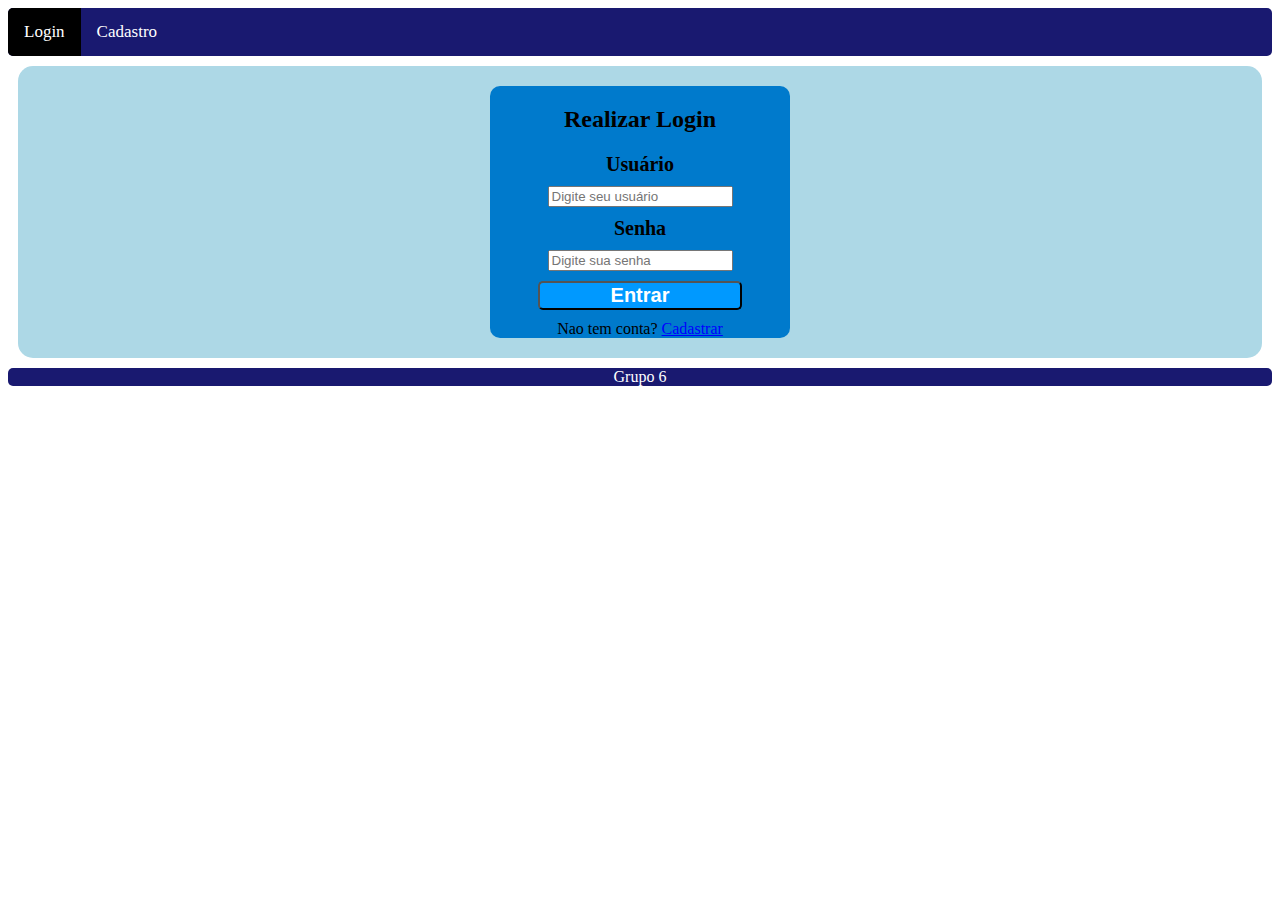
<file: index.html>
<!DOCTYPE html>
<html lang="pt">
<head>
	<title>Rolling Tetris | Grupo 06</title>
	<meta charset="UTF-8">
	<meta http-equiv="refresh" content="0; url=login.html">
	<link rel="icon" href="imagens/tetris.png">
</head>
<body>
</body>
</html>
</file>
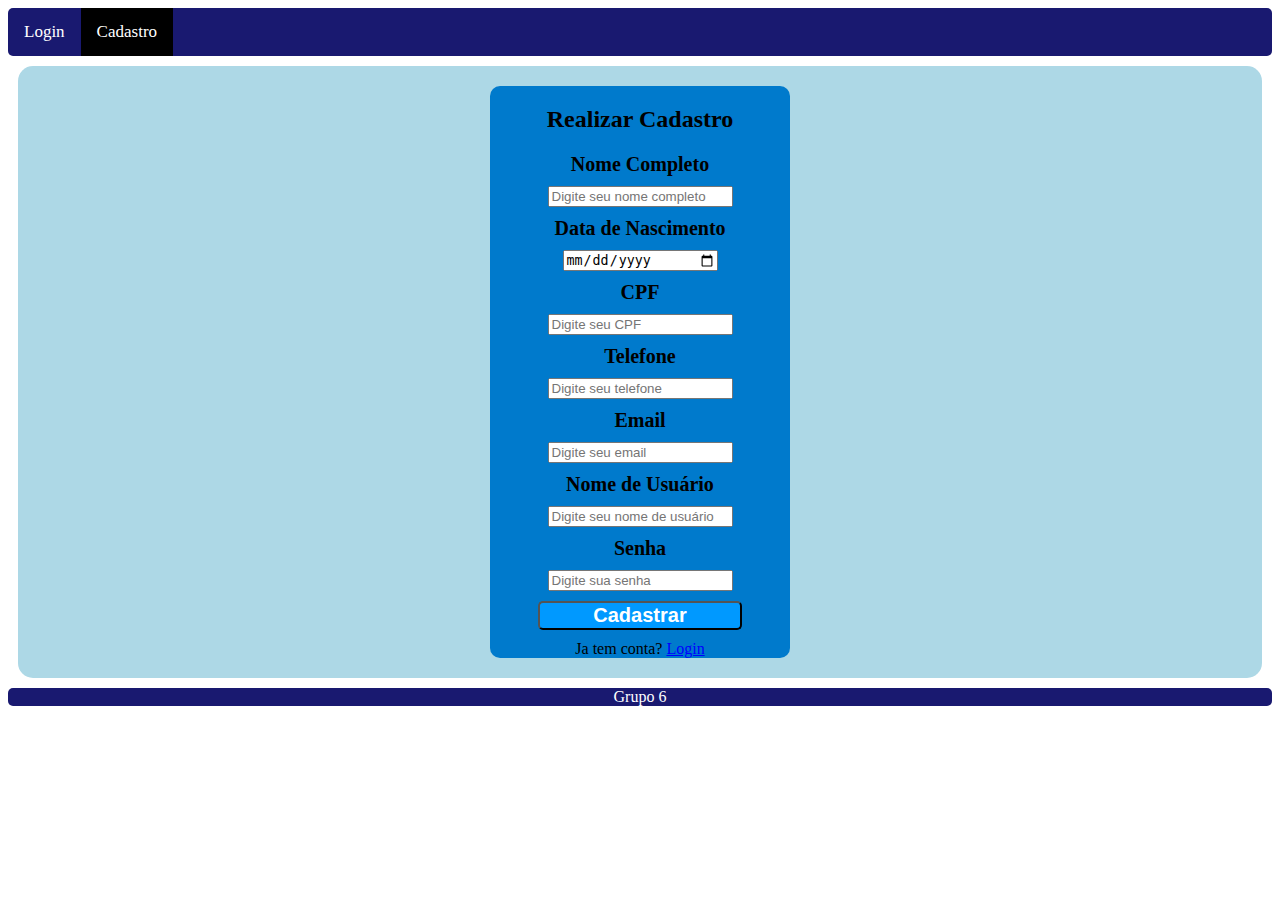
<file: cadastro.html>
<!DOCTYPE html>
<html lang="pt">
<head>
	<title>Rolling Tetris Cadastro | Grupo 06</title>
	<meta charset="UTF-8">
	<link rel="stylesheet" type="text/css" href="css/mystyle.css"/>
	<link rel="icon" href="imagens/tetris.png">
</head>
<body>
	<header> 
		<div class="topnav">
            <a href="login.html">Login</a>
            <a class = "active" href="cadastro.html">Cadastro</a>
	    </div>
	</header>
	
    <section class="login">
        <div class="login">
            <h2>Realizar Cadastro</h2>
            <form style="display: inline" action="jogar.html" method="POST">
                <label for="nome">Nome Completo</label><br/>
                <input type="text" id="nome" name="nome" placeholder="Digite seu nome completo"><br/>
                <label for="data">Data de Nascimento</label><br/>
                <input style="width:50%" type="date" id="data" name="data"><br/>
                <label for="cpf">CPF</label><br/>
                <input type="text" id="cpf" name="cpf" placeholder="Digite seu CPF"><br/>
                <label for="telefone">Telefone</label><br/>
                <input type="text" id="telefone" name="telefone" placeholder="Digite seu telefone"><br/>
                <label for="email">Email</label><br/>
                <input type="email" id="email" name="email" placeholder="Digite seu email"><br/>
                <label for="usuario">Nome de Usuário</label><br/>
                <input type="text" id="usuario" name="usuario" placeholder="Digite seu nome de usuário"><br/>
                <label for="senha">Senha</label><br/>
                <input type="password" id="senha" name="senha" placeholder="Digite sua senha"><br/>
                <button type="submit" class="buttonmenor">Cadastrar</button>
            </form>
            <br>Ja tem conta? <a href="login.html" class="cadlog">Login</a>
        </div>
    </section>


	<footer id="credito">
		Grupo 6
	</footer>

</body>
</html>
</file>
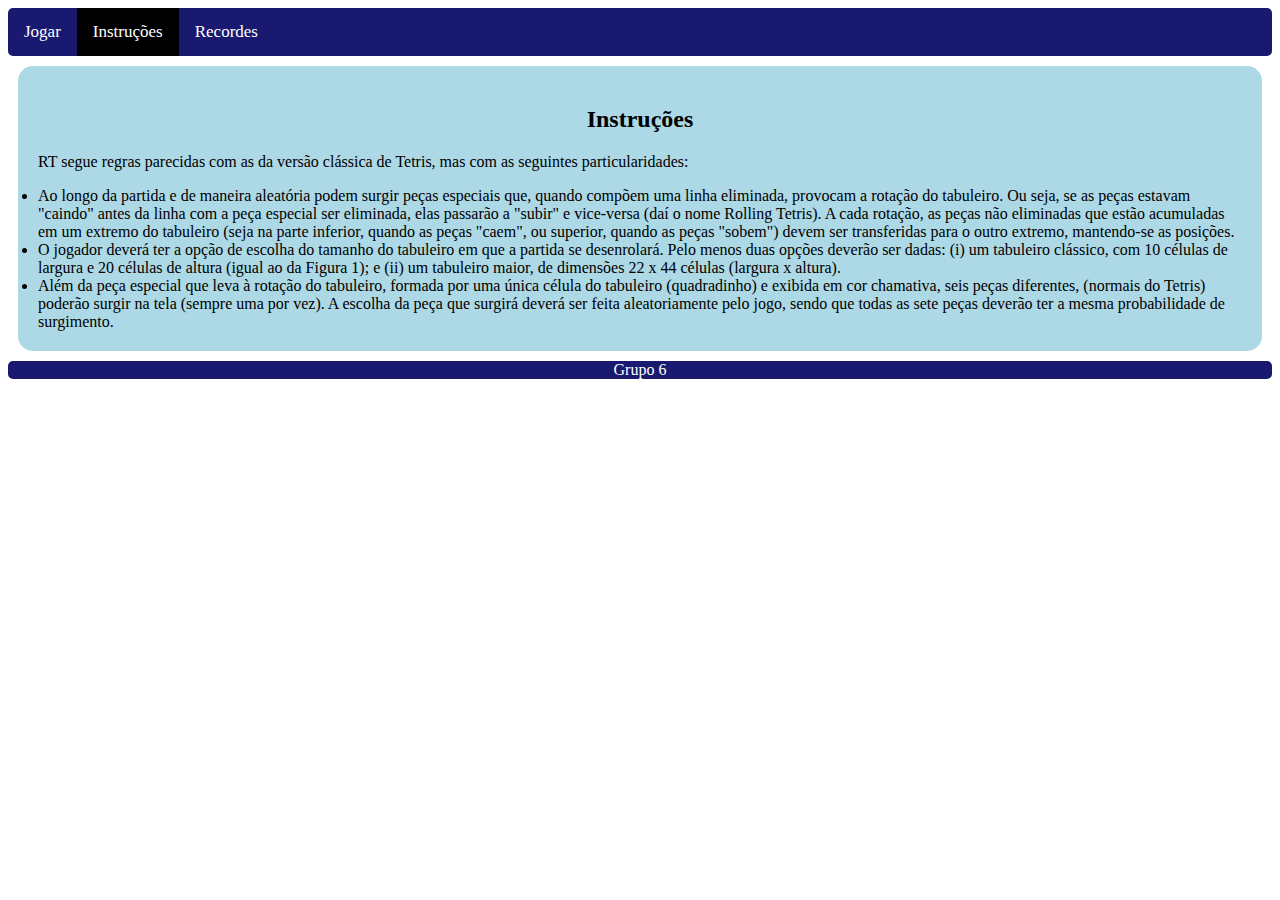
<file: instrucoes.html>
<!DOCTYPE html>
<html lang="pt">
<head>
	<title>Rolling Tetris Instruções | Grupo 06</title>
	<meta charset="UTF-8">
	<link rel="stylesheet" type="text/css" href="css/mystyle.css"/>
	<link rel="icon" href="imagens/tetris.png">
</head>
<body>
	<header> 
			<div class="topnav">
		  <a href="jogar.html">Jogar</a>
		  <a class="active" href="instrucoes.html">Instruções</a>
		  <a href="recordes.html">Recordes</a>
	</div>
	</header>
	
	<section class="Regras">
		<h2>Instruções</h2>
		<p>
	RT segue regras parecidas com as da versão clássica de Tetris, mas com as seguintes particularidades:
		</p>
	<li>
			Ao longo da partida e de maneira aleatória podem surgir peças especiais que, quando compõem uma linha
		eliminada, provocam a rotação do tabuleiro. Ou seja, se as peças estavam "caindo" antes da linha com a
		peça especial ser eliminada, elas passarão a "subir" e vice-versa (daí o nome Rolling Tetris). A cada
	    rotação, as peças não eliminadas que estão acumuladas em um extremo do tabuleiro (seja na parte inferior,
		quando as peças "caem", ou superior, quando as peças "sobem") devem ser transferidas para o outro 
		extremo, mantendo-se as posições.
	</li>
	<li>
		O jogador deverá ter a opção de escolha do tamanho do tabuleiro em que a partida se desenrolará.
		Pelo menos duas opções deverão ser dadas: (i) um tabuleiro clássico, com 10 células de largura e 20 
		células de altura (igual ao da Figura 1); e (ii) um tabuleiro maior, de dimensões 22 x 44 células 
		(largura x altura).
	</li>
	<li>
		Além da peça especial que leva à rotação do tabuleiro, formada por uma única célula do tabuleiro
		(quadradinho) e exibida em cor chamativa, seis peças diferentes, (normais do Tetris)
		poderão surgir na tela (sempre uma por vez). A escolha da peça que surgirá deverá ser feita 
		aleatoriamente pelo jogo, sendo que todas as sete peças deverão ter a mesma probabilidade de surgimento.
	</li>
		
	</section>
	
	<footer id="credito">
		Grupo 6
	</footer>
	

</body>
</html>
</file>
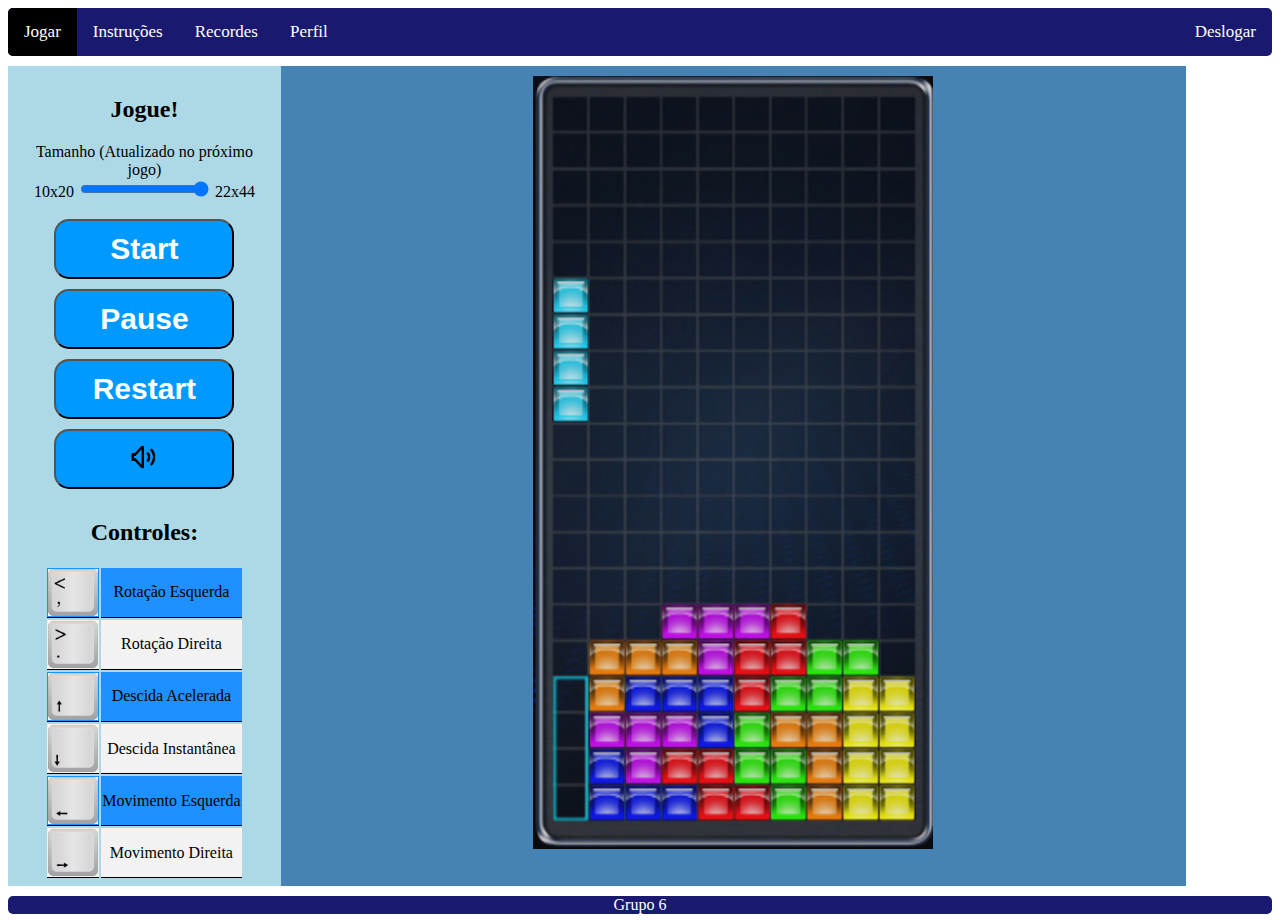
<file: jogar.html>
<!DOCTYPE html>
<html lang="pt">
<head>
	<title>Rolling Tetris Play Game | Grupo 06</title>
	<meta charset="UTF-8">
	<link rel="stylesheet" type="text/css" href="css/mystyle.css"/>
	<link rel="icon" href="imagens/tetris.png">
</head>
<body>

	<header>
		<div class="topnav">
		    <a class="active" href="jogar.html">Jogar</a>
		    <a href="instrucoes.html">Instruções</a>
			<a href="recordes.html">Recordes</a>
			<a href="perfil.html">Perfil</a>
			<a style="float:right" href="index.html">Deslogar</a>
            </form>
	   </div>
	</header>

	<div class="row">
		<div class="button-collumn">
			<h2>Jogue!</h2>
			Tamanho
			(Atualizado no próximo jogo)
			<br/>
			10x20
			<input type="range" id="tamanho" min="0" max="1">
			22x44
			<br/>
			<br/>
			<button class="button">Start</button>
			<br>
			<button class="button">Pause</button>
			<br>
			<button class="button">Restart</button>
			<br>
			<button class="button"> <img class="button-send" src="imagens/icon_speaker_on.png" alt="icon_speaker_on" /> </button>
			<h2>Controles:</h2>
			<table>
				<tr><td><img class="controle" src="imagens/less.png" alt="rotesq"/></td><td>Rotação Esquerda</td></tr>
				<tr><td><img class="controle" src="imagens/greater.png" alt="rotdir"/></td><td>Rotação Direita</td></tr>
				<tr><td><img class="controle" src="imagens/up.png" alt="downfast"/></td><td>Descida Acelerada</td></tr>
				<tr><td><img class="controle" src="imagens/down.png" alt="downinsta"/></td><td>Descida Instantânea</td></tr>
				<tr><td><img class="controle" src="imagens/left.png" alt="movesq"/></td><td>Movimento Esquerda</td></tr>
				<tr><td><img class="controle" src="imagens/right.png" alt="movdir"/></td><td>Movimento Direita</td></tr>
			</table>

		</div>
		
		<div class="jogo">
			<img class="displayed" src="imagens/Tetris_Board.png" alt="tetris"/>
		</div>
	</div>
	
	<footer id="credito">
		Grupo 6
	</footer>
	
</body>
</html>
</file>
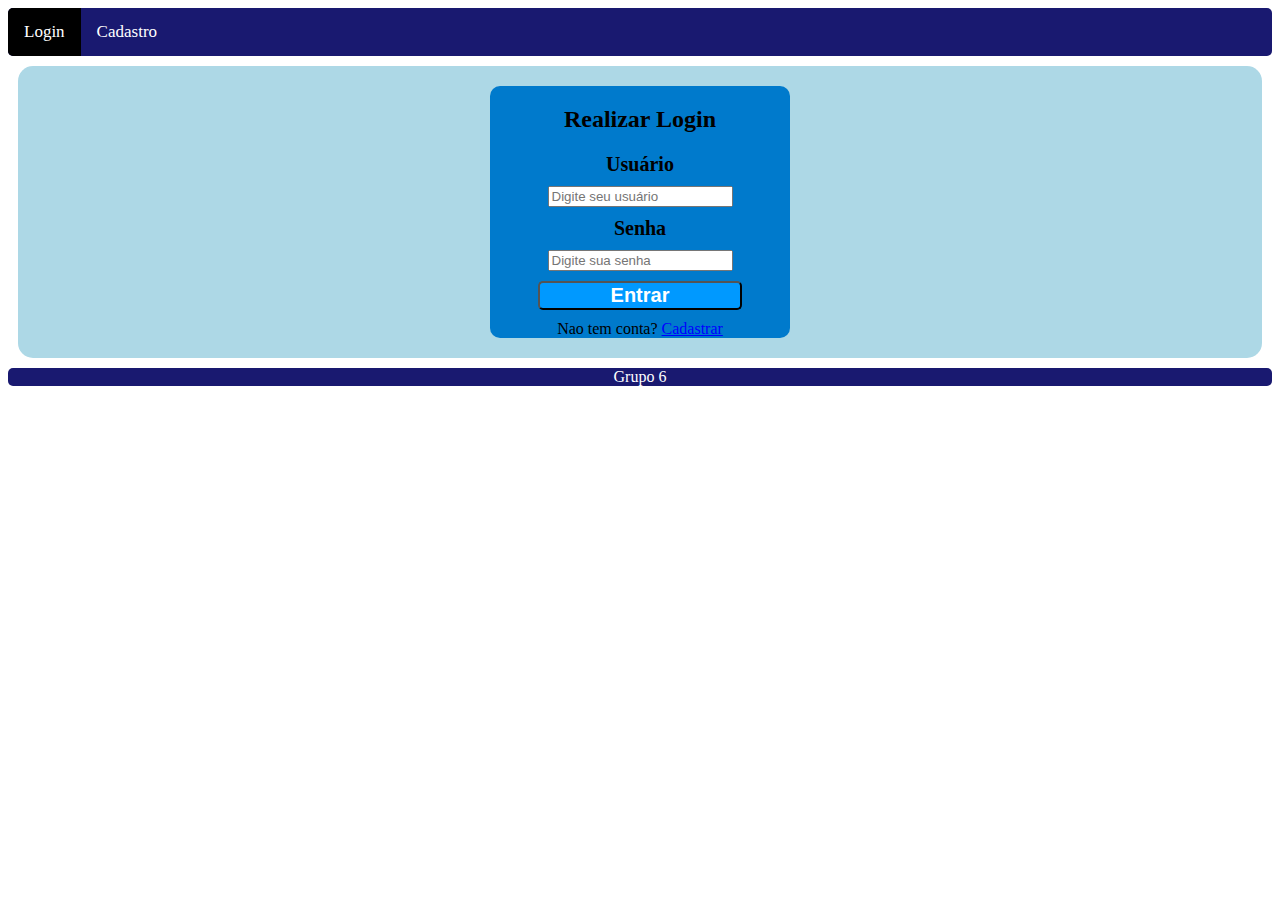
<file: login.html>
<!DOCTYPE html>
<html lang="pt">
<head>
	<title>Rolling Tetris Login | Grupo 06</title>
	<meta charset="UTF-8">
	<link rel="stylesheet" type="text/css" href="css/mystyle.css"/>
	<link rel="icon" href="imagens/tetris.png">
</head>
<body class="login">
	<header> 
		<div class="topnav">
            <a class="active" href="login.html">Login</a>
            <a href="cadastro.html">Cadastro</a>
	    </div>
	</header>
    
    <section class="login">
        <div class="login">
            <h2>Realizar Login</h2>
            <form style="display: inline" action="jogar.html" method="POST">
                <label for="usuario">Usuário</label><br/>
                <input type="text" id="usuario" name="usuario" placeholder="Digite seu usuário"><br/>
                <label for="senha">Senha</label><br/>
                <input type="password" id="senha" name="senha" placeholder="Digite sua senha"><br/>
                <button type="submit" class="buttonmenor">Entrar</button>
            </form>
            <br>Nao tem conta? <a href="cadastro.html" class="cadlog">Cadastrar</a>
        </div>
    </section>

	<footer id="credito">
		Grupo 6
	</footer>
	

</body>
</html>
</file>
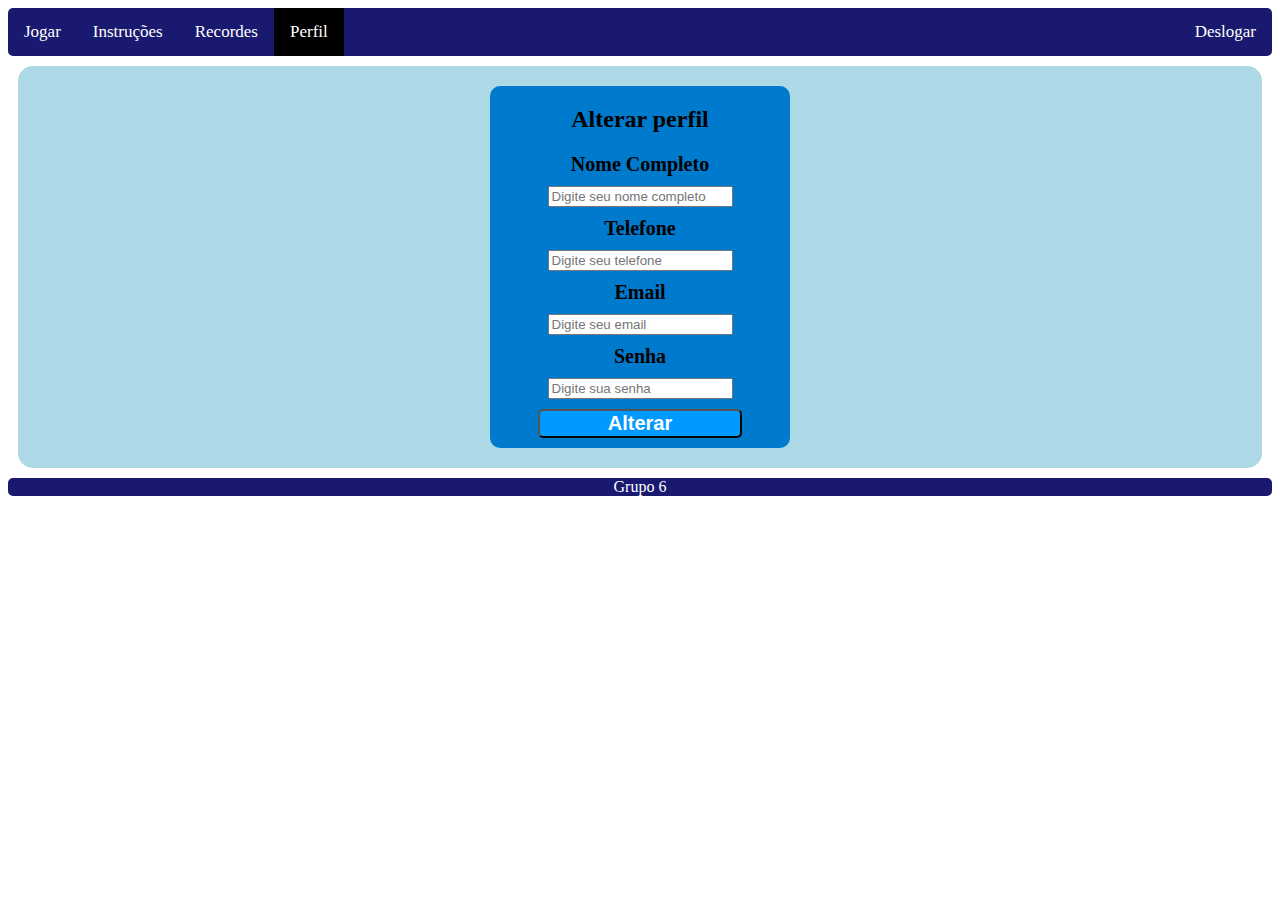
<file: perfil.html>
<!DOCTYPE html>
<html lang="pt">
<head>
	<title>Rolling Tetris Alterar perfil | Grupo 06</title>
	<meta charset="UTF-8">
	<link rel="stylesheet" type="text/css" href="css/mystyle.css"/>
	<link rel="icon" href="imagens/tetris.png">
</head>
<body>
	<header> 
		<div class="topnav">
            <a href="jogar.html">Jogar</a>
            <a href="instrucoes.html">Instruções</a>
            <a href="recordes.html">Recordes</a>
            <a class="active" href="perfil.html">Perfil</a>
            <a style="float:right" href="index.html">Deslogar</a>
	    </div>
	</header>
	
    <section class="login">
        <div class="login">
            <h2>Alterar perfil</h2>
            <form style="display: inline" action="jogar.html" method="POST">
                <label for="nome">Nome Completo</label><br/>
                <input type="text" id="nome" name="nome" placeholder="Digite seu nome completo"><br/>
                <label for="telefone">Telefone</label><br/>
                <input type="text" id="telefone" name="telefone" placeholder="Digite seu telefone"><br/>
                <label for="email">Email</label><br/>
                <input type="email" id="email" name="email" placeholder="Digite seu email"><br/>
                <label for="senha">Senha</label><br/>
                <input type="password" id="senha" name="senha" placeholder="Digite sua senha"><br/>
                <button class="buttonmenor">Alterar</button>
            </form>
        </div>

    </section>


	<footer id="credito">
		Grupo 6
	</footer>

</body>
</html>
</file>
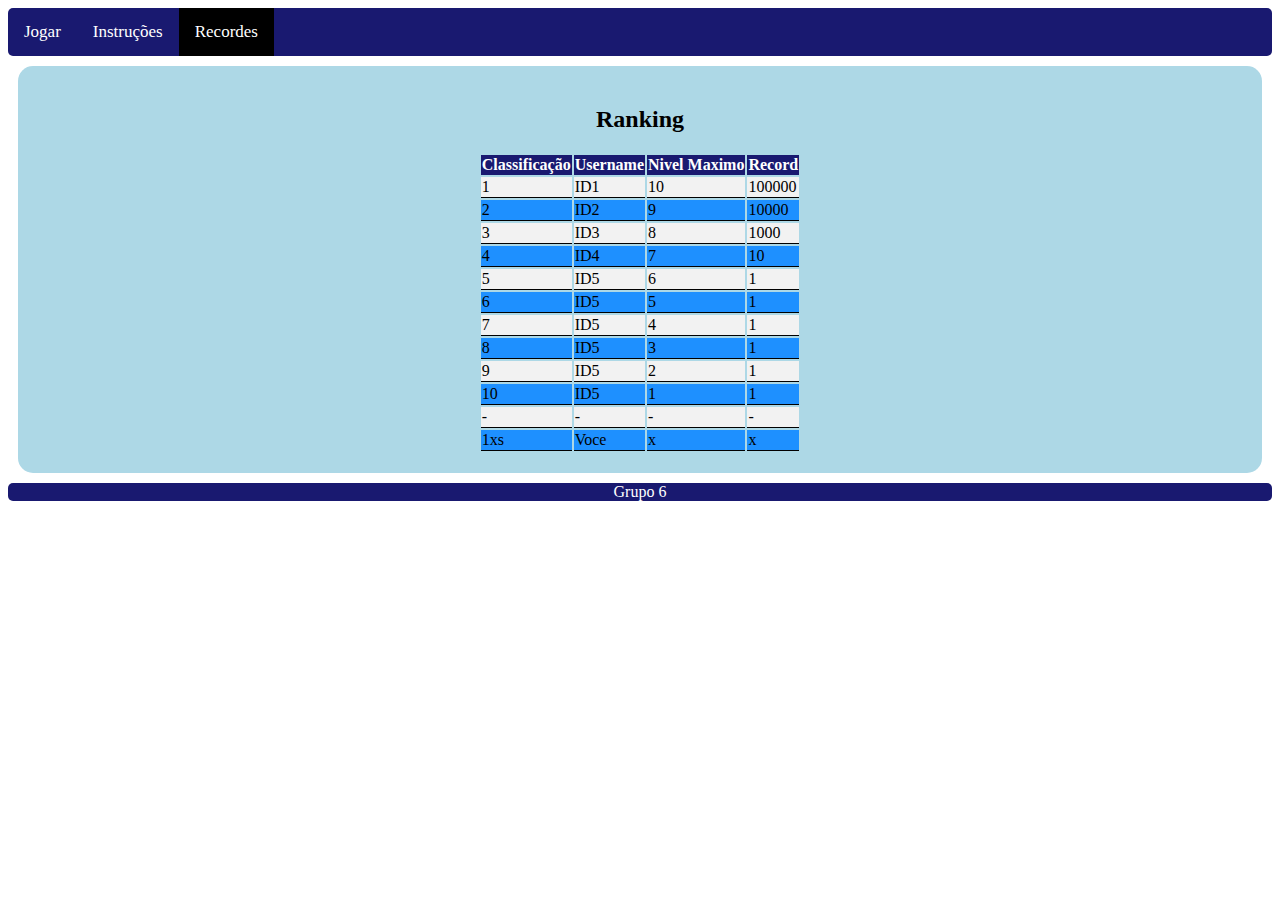
<file: recordes.html>
<!DOCTYPE html>
<html lang="pt">
<head>
	<title>Rolling Tetris Recordes | Grupo 06</title>
	<meta charset="UTF-8">
	<link rel="stylesheet" type="text/css" href="css/mystyle.css"/>
	<link rel="icon" href="imagens/tetris.png">
</head>
<body>
	<header>
			<div class="topnav">
		  <a href="jogar.html">Jogar</a>
		  <a href="instrucoes.html">Instruções</a>
		  <a class="active" href="recordes.html">Recordes</a>
	</div>
	</header>
	
	<section class="recordes">
		<h2>Ranking</h2>

		<table>
			<tr>
			<th>Classificação</th>
			<th>Username</th>
			<th>Nivel Maximo</th>
			<th>Record</th>

			</tr>
			<tr>
			<td>1</td>
			<td>ID1</td>
			<td>10</td>
			<td>100000</td>
			</tr>
			<tr>
			<td>2</td>
			<td>ID2</td>
			<td>9</td>
			<td>10000</td>
			</tr>
			<tr>
			<td>3</td>
			<td>ID3</td>
			<td>8</td>
			<td>1000</td>
			</tr>
			<tr>
			<td>4</td>
			<td>ID4</td>
			<td>7</td>
			<td>10</td>
			</tr>
			<tr>
			<td>5</td>
			<td>ID5</td>
			<td>6</td>
			<td>1</td>
			</tr>
			<td>6</td>
			<td>ID5</td>
			<td>5</td>
			<td>1</td>
			</tr>
			<td>7</td>
			<td>ID5</td>
			<td>4</td>
			<td>1</td>
			</tr>
			<td>8</td>
			<td>ID5</td>
			<td>3</td>
			<td>1</td>
			</tr>
			<td>9</td>
			<td>ID5</td>
			<td>2</td>
			<td>1</td>
			</tr>
			<td>10</td>
			<td>ID5</td>
			<td>1</td>
			<td>1</td>
			</tr>
		</tr>
		<td>-</td>
		<td>-</td>
		<td>-</td>
		<td>-</td>
		</tr>
		</tr>
		<td>1xs</td>
		<td>Voce</td>
		<td>x</td>
		<td>x</td>
		</tr>
			
			
			</table>
	</section>


    <footer id="credito">
		Grupo 6
	</footer>


</body>
</html>
</file>
<file: css/mystyle.css>
a {
		  color: blue; 
	}
	a.cadlog{
		width: fit-content;
		border-radius: 2px;
	}
	
	h2{
		  text-align:center;
	}

	h3{
		text-align: center;
		margin: 0px;
		margin-bottom: 5px;
	}
	
	img.button-send{
		padding: 5px;
	  	width:40px;
	  	height:40px;
	}
	
	.topnav {
		border-radius: 5px;
	  	background-color: #191970;
	  	overflow: hidden;
	  	width: 100%;
	}
	
	.topnav a {
		float: left;
		color: #FFFFFF;
		text-align: center;
		padding: 14px 16px;
		text-decoration: none;
		font-size: 17px;
	}

	.topnav a:hover {
		background-color: #ddd;
		color: black;
	}

	.topnav a.active {
		background-color: #000000;
		color: white;
	}

	header {
		background-color: #FFFFFF;
		background-repeat: repeat-x;
		background-size: auto;
		width: 100%;
  }
	section {
		  padding-top: 20px;
  		  padding-right: 20px;
  		  padding-bottom: 20px;
  		  padding-left: 20px;	
		  border-radius: 15px;
		  margin: 10px;
	}

	div.row:after{
		content: "";
		display: table;
		clear: both;
	}

	div.button-collumn{
		margin-top: 10px;
		margin-bottom: 10px;
		float: left;
		padding: 10px;
		background-color:#ADD8E6;
		text-align: center;
		height: 800px;
		width: 20%;
	}
	
	div.jogo{
		margin-top: 10px;
		margin-bottom: 10px;
		float: left;
		padding: 10px;
		background-color:#4682B4;
		text-align: center;
		height: 800px;
		width: 70%;
	}

	@media screen and (max-width: 1000px) {
		div.button-collumn {
		  	width: 100%;
		}
		div.jogo {
			width: 100%;
		}
	  }

	section.recordes {
		  background-color:#ADD8E6;
		  clear:both;
	}
	section.Regras {
		  background-color:#ADD8E6;
		  clear:both;
	}

	section.login{
		margin-top: 10px;
		background-color:#ADD8E6;
		height: fit-content;
		align-content: center;
	}
	
	section.login label{
		font-size: 20px;
		margin: 15px;
		font-weight: bold;
	}
	
	section.login input{
	  	margin: 10px;
	}

	div.login{
		background-color: #007acc;
		border-radius: 10px;
		width: 300px;
		margin: auto;
		height: fit-content;
		align-content: center;
		text-align: center;
	}
	
	p{
	  font-family:"Times New Roman", Times, serif;
	  text-align:justify
	}
	td{
	  border-bottom: 1px solid #000000;
	}
	th {
  		background-color: #191970;
  		color: white;
	}
	tr:nth-child(even) {
	    background-color: #f2f2f2;
	}
	tr:nth-child(odd) {
	    background-color: #1E90FF;
	}
	table{
		margin-left: auto;
    	margin-right: auto;
	}
	IMG.displayed {
    	display: block;
		width: 400px;
	  	height: auto;
   		margin-left: auto;
	  margin-right: auto 
	  
	}	  
	IMG.controle{
		display: block;
		max-width: 50px;
		max-height: 50px;
	}

	#credito{
		border-radius: 5px;
		background-size: 100%;
		background-color:#191970;
		clear:both;
		text-align:center;
		color: #FFFFFF
	}
	.button{
		border-radius: 15px;
		transition-duration: 0.5s;
		background-color: #0099ff;
		color: white;
		text-align: center;
		font-size: 30px;
		font-weight: bold;
		width: 180px;
		height: 60px;
		margin-bottom: 10px;

	}
	button.buttonmenor{
		border-radius: 5px;
		transition-duration: 0.5s;
		background-color: #0099ff;
		color: white;
		text-align: center;
		font-size: 20px;
		font-weight: bold;
		width: 68%;
		height: fit-content;
		margin-bottom: 10px;
	}
	.button:hover{
		background-color: #007acc;
	}
</file>
